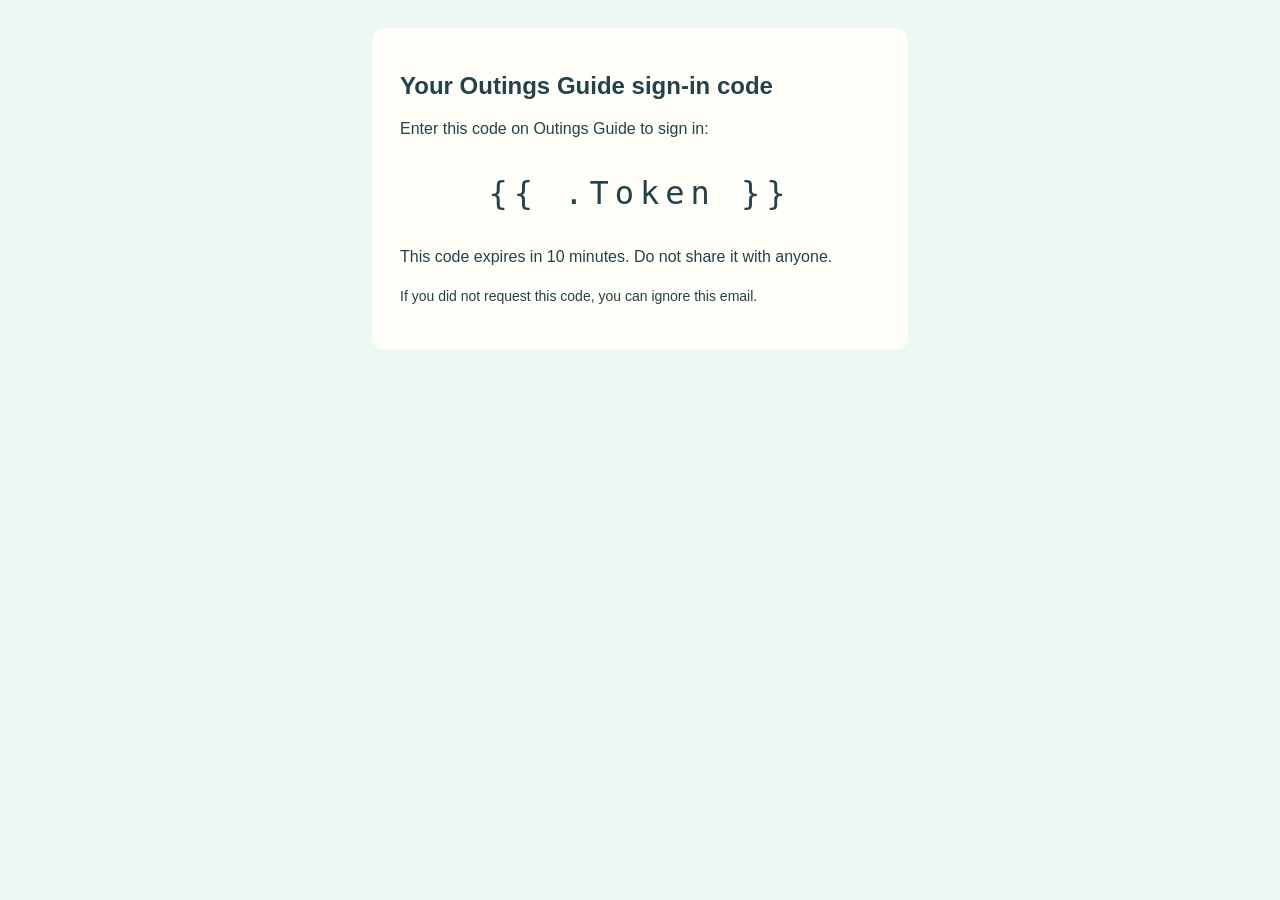
<file: account-setup/email-code.html>
<!doctype html>
<html lang="en"><head><meta charset="utf-8"><meta name="viewport" content="width=device-width,initial-scale=1"><title>Your Outings Guide sign-in code</title></head>
<body style="margin:0;padding:28px 16px;background:#edf7f4;font-family:Arial,sans-serif;color:#234349">
<div style="max-width:480px;margin:auto;padding:28px;background:#fffdf7;border-radius:12px">
<h1 style="font-size:24px">Your Outings Guide sign-in code</h1>
<p style="font-size:16px;line-height:1.6">Enter this code on Outings Guide to sign in:</p>
<p style="font:32px monospace;letter-spacing:6px;text-align:center">{{ .Token }}</p>
<p style="font-size:16px;line-height:1.6">This code expires in 10 minutes. Do not share it with anyone.</p>
<p style="font-size:14px;line-height:1.6">If you did not request this code, you can ignore this email.</p>
</div></body></html>
</file>
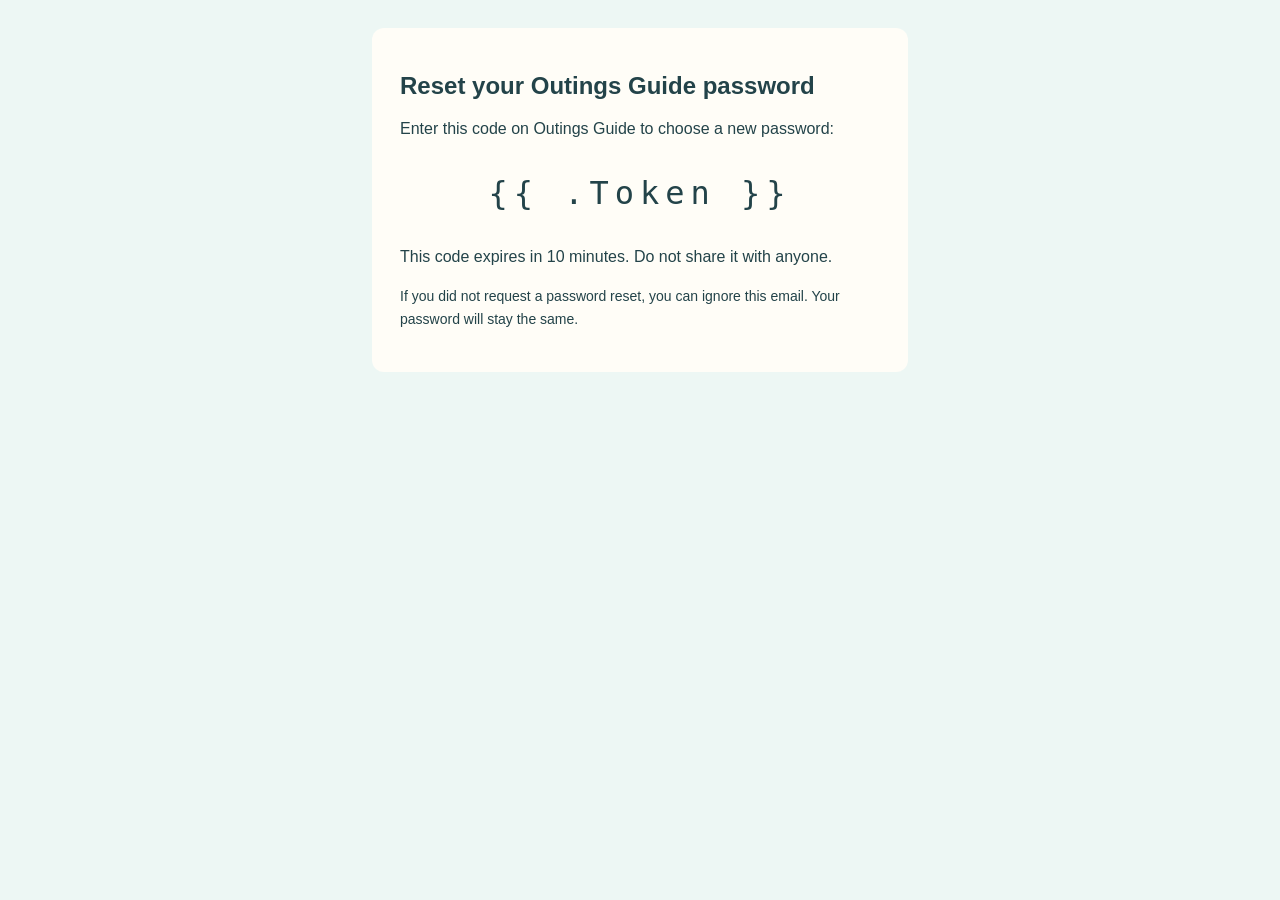
<file: account-setup/password-reset.html>
<!doctype html>
<html lang="en"><head><meta charset="utf-8"><meta name="viewport" content="width=device-width,initial-scale=1"><title>Reset your Outings Guide password</title></head>
<body style="margin:0;padding:28px 16px;background:#edf7f4;font-family:Arial,sans-serif;color:#234349">
<div style="max-width:480px;margin:auto;padding:28px;background:#fffdf7;border-radius:12px">
<h1 style="font-size:24px">Reset your Outings Guide password</h1>
<p style="font-size:16px;line-height:1.6">Enter this code on Outings Guide to choose a new password:</p>
<p style="font:32px monospace;letter-spacing:6px;text-align:center">{{ .Token }}</p>
<p style="font-size:16px;line-height:1.6">This code expires in 10 minutes. Do not share it with anyone.</p>
<p style="font-size:14px;line-height:1.6">If you did not request a password reset, you can ignore this email. Your password will stay the same.</p>
</div></body></html>
</file>
